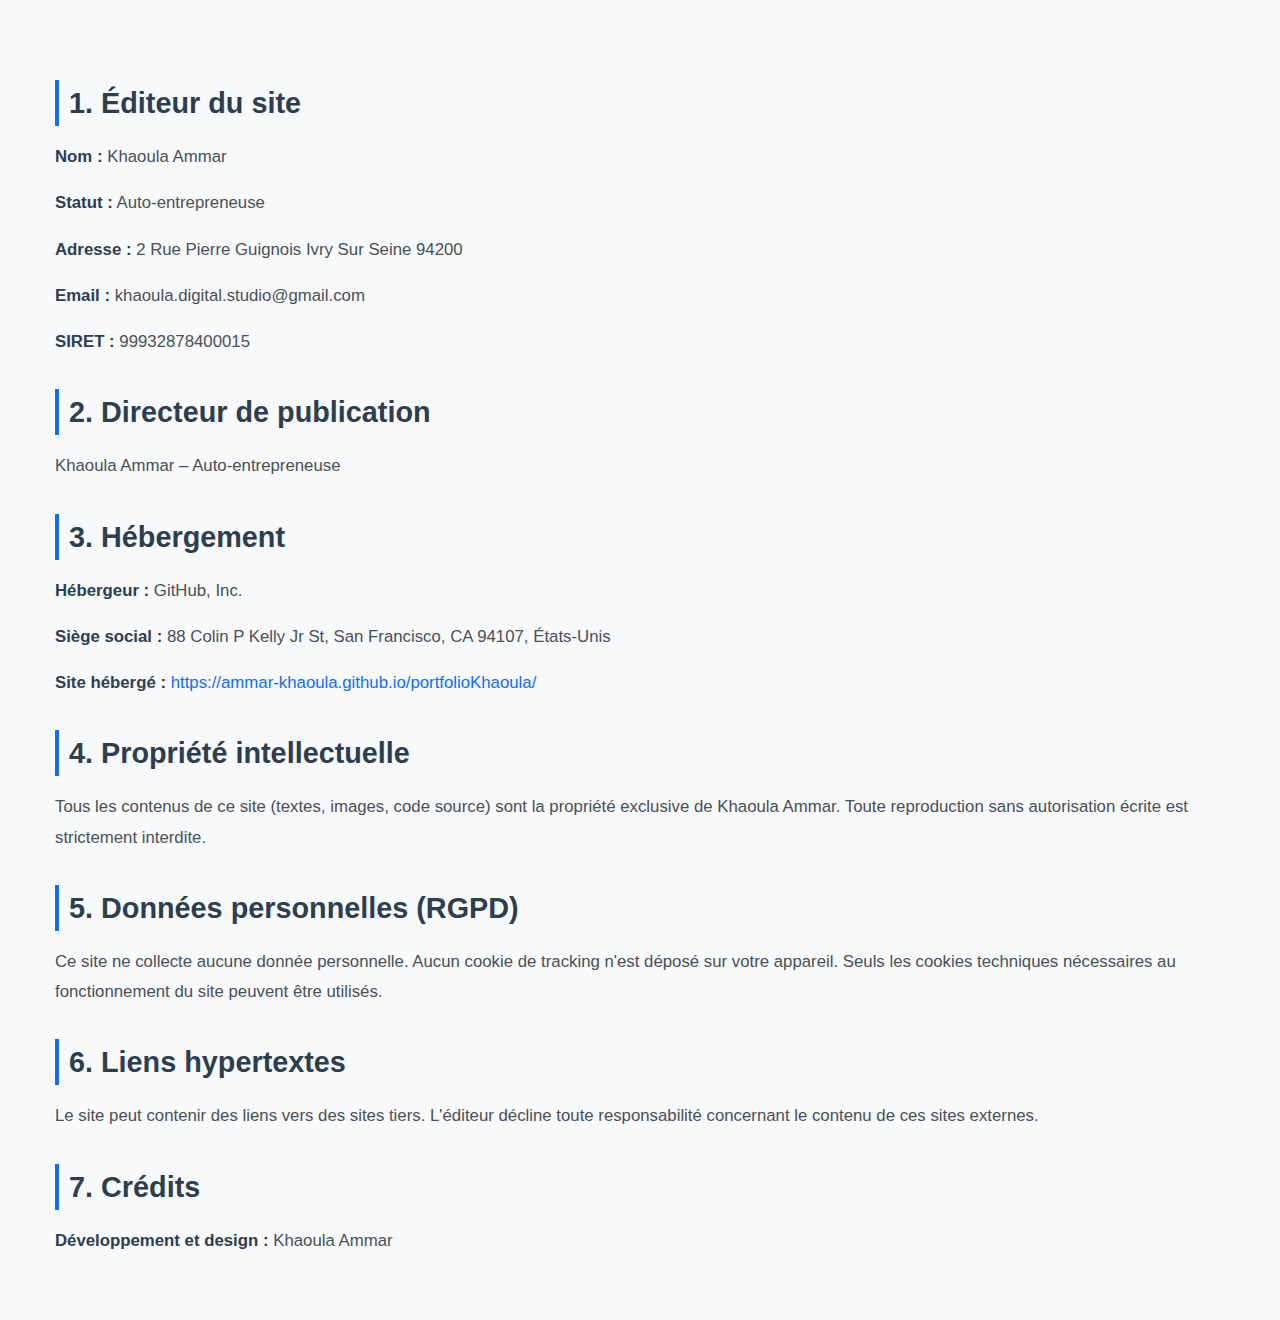
<file: mentions-legales.html>
<!DOCTYPE html>
<html lang="fr">

<head>
    <meta charset="UTF-8">
    <meta name="viewport" content="width=device-width, initial-scale=1.0">
    <title>Mentions légales - Khaoula Ammar</title>
    <!-- Votre CSS perso -->
    <link rel="stylesheet" href="styleMention.css">
</head>

<body>
    <div class="container py-5">
        <h2>1. Éditeur du site</h2>
        <p><strong>Nom :</strong> Khaoula Ammar</p>
        <p><strong>Statut :</strong> Auto-entrepreneuse</p>
        <p><strong>Adresse :</strong> 2 Rue Pierre Guignois Ivry Sur Seine 94200</p>
        <p><strong>Email :</strong> khaoula.digital.studio@gmail.com</p>
        <p><strong>SIRET :</strong> 99932878400015</p>

        <h2>2. Directeur de publication</h2>
        <p>Khaoula Ammar – Auto-entrepreneuse</p>

        <h2>3. Hébergement</h2>
        <p><strong>Hébergeur :</strong> GitHub, Inc.</p>
        <p><strong>Siège social :</strong> 88 Colin P Kelly Jr St, San Francisco, CA 94107, États-Unis</p>
        <p><strong>Site hébergé :</strong>
            <a href="https://ammar-khaoula.github.io/portfolioKhaoula/" target="_blank">https://ammar-khaoula.github.io/portfolioKhaoula/</a>
        </p>

        <h2>4. Propriété intellectuelle</h2>
        <p>Tous les contenus de ce site (textes, images, code source) sont la propriété exclusive de Khaoula Ammar. Toute reproduction sans autorisation écrite est strictement interdite.</p>

        <h2>5. Données personnelles (RGPD)</h2>
        <p>Ce site ne collecte aucune donnée personnelle. Aucun cookie de tracking n'est déposé sur votre appareil. Seuls les cookies techniques nécessaires au fonctionnement du site peuvent être utilisés.</p>

        <h2>6. Liens hypertextes</h2>
        <p>Le site peut contenir des liens vers des sites tiers. L'éditeur décline toute responsabilité concernant le contenu de ces sites externes.</p>

        <h2>7. Crédits</h2>
        <p><strong>Développement et design :</strong> Khaoula Ammar</p>
    </div>
</body>

</html>
</file>
<file: styleMention.css>
/* ========== Reset & Base ========== */

* {
    margin: 0;
    padding: 0;
    box-sizing: border-box;
}

body {
    font-family: 'Segoe UI', Tahoma, Geneva, Verdana, sans-serif;
    line-height: 1.6;
    color: #333;
    background-color: #f8f9fa;
}


/* ========== Container ========== */

.container {
    max-width: 1200px;
    margin: 0 auto;
    padding: 0 15px;
}

.py-5 {
    padding-top: 3rem !important;
    padding-bottom: 3rem !important;
}


/* ========== Titre principal ========== */

h1 {
    font-size: 2.5rem;
    color: #0d6efd;
    margin-bottom: 2rem;
    font-weight: 700;
    text-align: center;
    position: relative;
    padding-bottom: 1rem;
}

h1::after {
    content: '';
    position: absolute;
    bottom: 0;
    left: 50%;
    transform: translateX(-50%);
    width: 80px;
    height: 4px;
    background-color: #0d6efd;
    border-radius: 2px;
}


/* ========== Titres secondaires ========== */

h2 {
    font-size: 1.8rem;
    color: #2c3e50;
    margin: 2rem 0 1rem;
    font-weight: 600;
    padding-left: 10px;
    border-left: 4px solid #0d6efd;
}


/* ========== Paragraphes ========== */

p {
    margin-bottom: 1rem;
    font-size: 1.05rem;
    color: #495057;
    line-height: 1.8;
}

strong {
    color: #2c3e50;
    font-weight: 600;
}


/* ========== Liens ========== */

a {
    color: #0d6efd;
    text-decoration: none;
    transition: color 0.3s ease;
}

a:hover {
    color: #0a58ca;
    text-decoration: underline;
}


/* ========== Responsive ========== */

@media (max-width: 768px) {
    h1 {
        font-size: 2rem;
    }
    h2 {
        font-size: 1.5rem;
    }
    p {
        font-size: 1rem;
    }
    .py-5 {
        padding-top: 2rem !important;
        padding-bottom: 2rem !important;
    }
}

@media (max-width: 576px) {
    h1 {
        font-size: 1.8rem;
    }
    h2 {
        font-size: 1.4rem;
    }
    p {
        font-size: 0.95rem;
    }
}


/* ========== Footer pour mentions légales ========== */

.mentions-footer {
    margin-top: 3rem;
    padding-top: 2rem;
    border-top: 1px solid #dee2e6;
    text-align: center;
    font-size: 0.9rem;
    color: #6c757d;
}


/* ========== Bouton retour ========== */

.back-to-home {
    display: inline-block;
    margin: 2rem 0;
    padding: 0.8rem 1.5rem;
    background-color: #0d6efd;
    color: white;
    text-decoration: none;
    border-radius: 8px;
    font-weight: 500;
    transition: all 0.3s ease;
}

.back-to-home:hover {
    background-color: #0a58ca;
    transform: translateY(-2px);
    box-shadow: 0 4px 12px rgba(13, 110, 253, 0.3);
}


/* ========== Section ========== */

section {
    background-color: white;
    padding: 2.5rem;
    border-radius: 12px;
    box-shadow: 0 2px 10px rgba(0, 0, 0, 0.08);
    margin-bottom: 2rem;
}


/* ========== Liste ========== */

ul {
    margin-left: 1.5rem;
    margin-bottom: 1rem;
    color: #495057;
}

ul li {
    margin-bottom: 0.5rem;
    line-height: 1.8;
}


/* ========== Tableau (si besoin) ========== */

table {
    width: 100%;
    border-collapse: collapse;
    margin: 1rem 0;
}

table,
th,
td {
    border: 1px solid #dee2e6;
    padding: 0.8rem;
    text-align: left;
}

th {
    background-color: #f8f9fa;
    font-weight: 600;
}


/* ========== Print (impression) ========== */

@media print {
    body {
        background-color: white;
        color: black;
    }
    .back-to-home {
        display: none;
    }
    .mentions-footer {
        display: none;
    }
}
</file>
